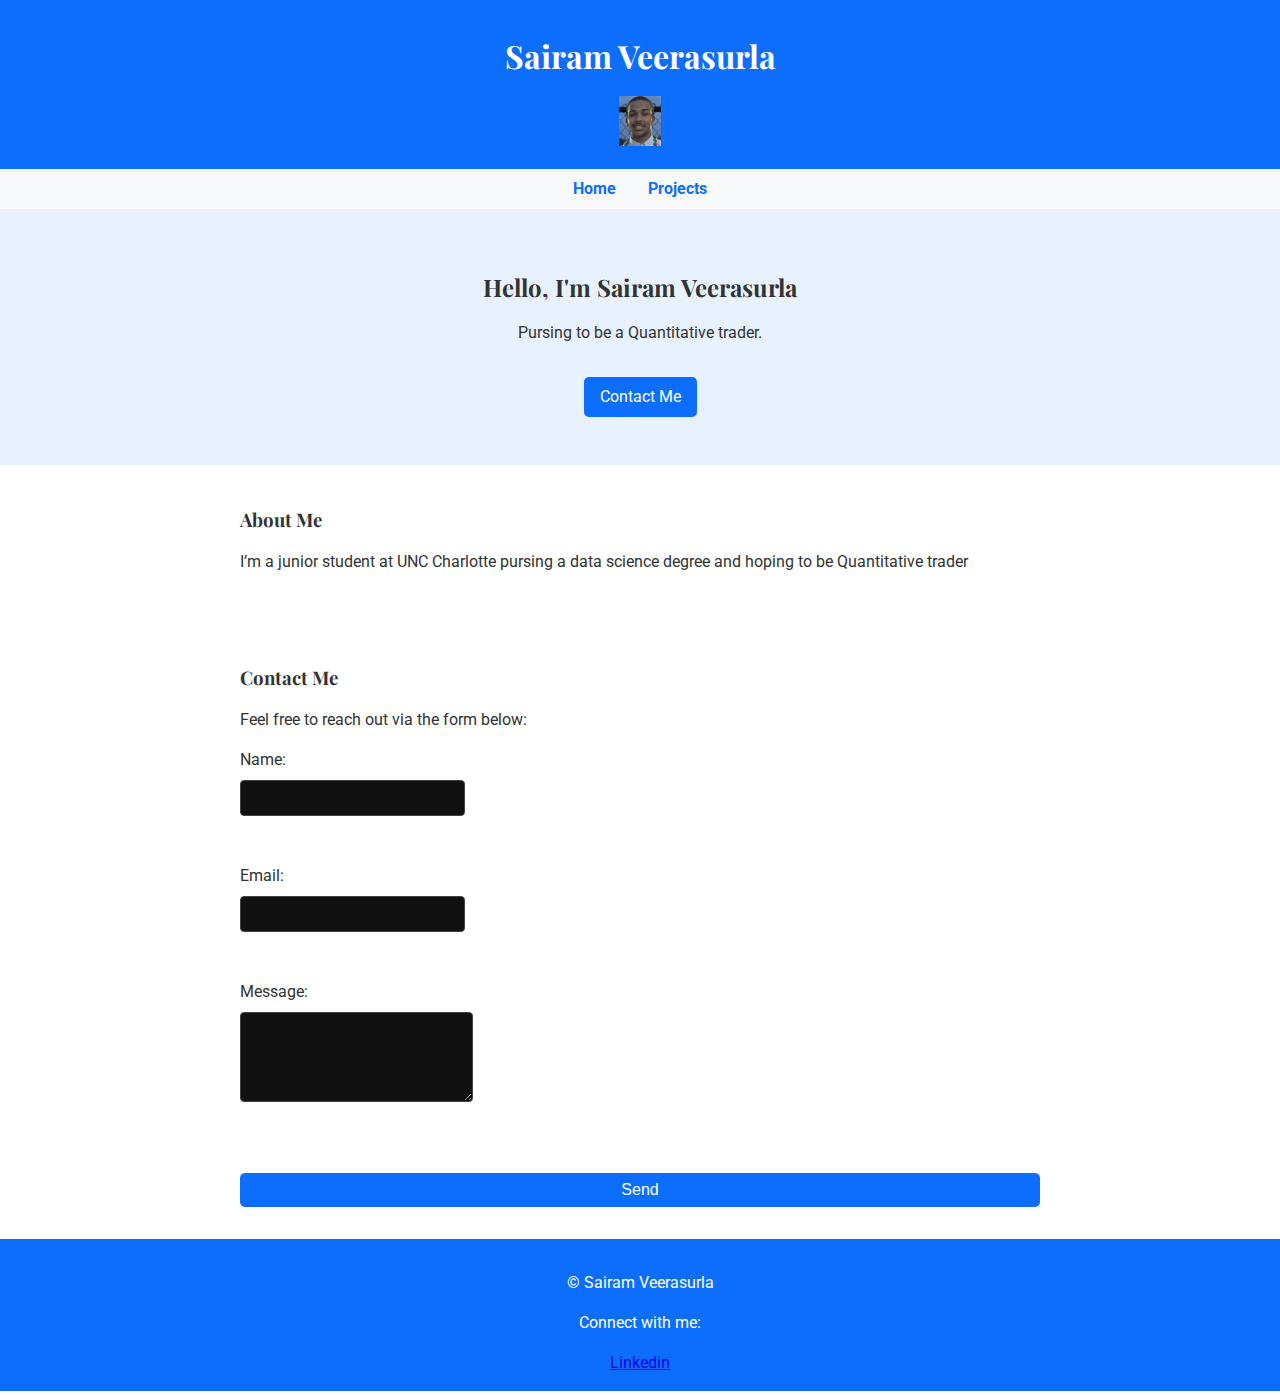
<file: index.html>
<!DOCTYPE html>
<html lang="en">
<head>
  <meta charset="UTF-8" />
  <meta name="viewport" content="width=device-width, initial-scale=1.0" />
  <title>Sairam Veerasurla - Portfolio</title>
  <link rel="stylesheet" href="./css/style.css" />
  <link href="https://fonts.googleapis.com/css2?family=Roboto&family=Playfair+Display&display=swap" rel="stylesheet" />
</head>
<body>

  <!-- HEADER -->
  <header>
    <h1>Sairam Veerasurla</h1>
    <img src="./images/IMG_1508.jpg" alt="Logo" style="max-height: 50px;" />
  </header>

  <!-- NAVIGATION -->
  <nav>
    <a href="./index.html">Home</a>
    <a href="./project.html">Projects</a>
  </nav>

  <!-- MAIN CONTENT -->
  <main>

    <!-- HERO SECTION -->
    <section class="hero">
      <h2>Hello, I'm Sairam Veerasurla</h2>
      <p>Pursing to be a Quantitative trader.</p>
      <a href="#contact" class="btn">Contact Me</a>
    </section>

    <!-- ABOUT SECTION -->
    <section class="about">
      <h3>About Me</h3>
      <p>I’m a junior student at UNC Charlotte pursing a data science degree and hoping to be Quantitative trader</p>
    </section>

    <!-- CONTACT SECTION -->
    <section class="contact" id="contact">
      <h3>Contact Me</h3>
      <p>Feel free to reach out via the form below:</p>
      <form>
        <label>Name:<br><input type="text" name="your name" required /></label><br><br>
        <label>Email:<br><input type="email" name="your email" required /></label><br><br>
        <label>Message:<br><textarea name="message" rows="4" required></textarea></label><br><br>
        <button type="submit">Send</button>
      </form>
    </section>

  </main>

  <!-- FOOTER -->
  <footer>
    <p>&copy; Sairam Veerasurla</p>
    <p>Connect with me:</p>
    <div class="socials">
      <a href="https://www.linkedin.com/in/sairam-veerasurla/">Linkedin</a> 
    </div>
  </footer>

</body>
</html>
</file>
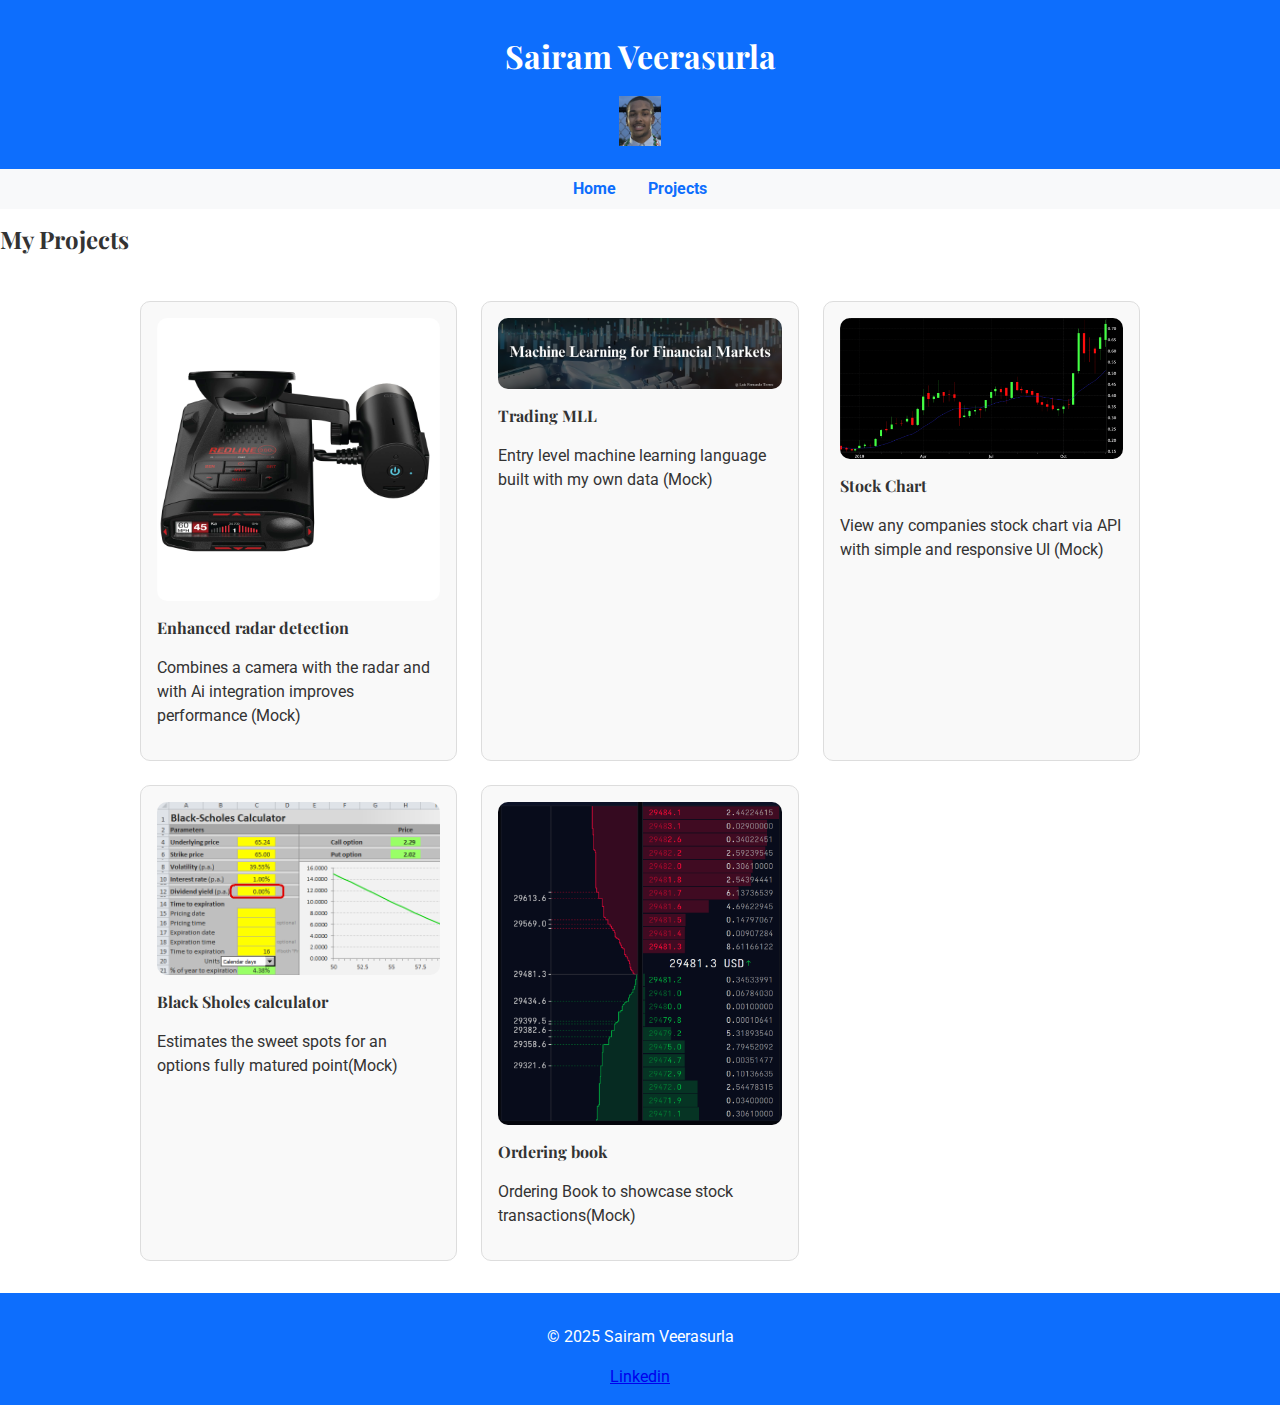
<file: project.html>
<!DOCTYPE html>
<html lang="en">
<head>
  <meta charset="UTF-8" />
  <meta name="viewport" content="width=device-width, initial-scale=1.0" />
  <title>My Projects</title>
  <link rel="stylesheet" href="./css/style.css" />
  <link href="https://fonts.googleapis.com/css2?family=Roboto&family=Playfair+Display&display=swap" rel="stylesheet" />
</head>
<body>

  <!-- HEADER -->
  <header>
    <h1>Sairam Veerasurla</h1>
    <img src="./images/IMG_1508.jpg" alt="Logo" style="max-height: 50px;" />
  </header>

  <!-- NAVIGATION -->
  <nav>
    <a href="./index.html">Home</a>
    <a href="./project.html">Projects</a>
  </nav>

  <!-- MAIN CONTENT -->
  <main>
    <h2>My Projects</h2>

    <div class="project-grid">

      <section class="project">
        <img src="./images/61BHuMAz1OL.jpg" alt="Project 1" />
        <h4>Enhanced radar detection</h4>
        <p>Combines a camera with the radar and with Ai integration improves performance (Mock)</p>
      </section>

      <section class="project">
        <img src="./images/X9JvlhI.png" alt="Project 2" />
        <h4>Trading MLL</h4>
        <p>Entry level machine learning language built with my own data (Mock)</p>
      </section>

      <section class="project">
        <img src="./images/WM-stock-chart-scaled.png" alt="Project 3" />
        <h4>Stock Chart</h4>
        <p>View any companies stock chart via API with simple and responsive UI (Mock)</p>
      </section>

      <section class="project">
        <img src="./images/set-parameters-dividend-yield.png" alt="Project 4" />
        <h4>Black Sholes calculator</h4>
        <p>Estimates the sweet spots for an options fully matured point(Mock)</p>
      </section>

      <section class="project">
        <img src="./images/img_Order_book_buy_sell_above_each_other.png" alt="Project 5" />
        <h4>Ordering book </h4>
        <p>Ordering Book to showcase stock transactions(Mock)</p>
      </section>

    </div>
  </main>

  <!-- FOOTER -->
  <footer>
    <p>&copy; 2025 Sairam Veerasurla</p>
    <div class="socials">
      <a href="https://www.linkedin.com/in/sairam-veerasurla/">Linkedin</a>
    </div>
  </footer>

</body>
</html>
</file>
<file: css/style.css>
/* Importing Google Fonts */
body {
  font-family: 'Roboto', sans-serif;
  line-height: 1.5;
  margin: 0;
  padding: 0;
  background-color: #ffffff;
  color: #333;
}

/* Headings */
h1, h2, h3, h4 {
  font-family: 'Playfair Display', serif;
  margin-top: 0.5em;
  margin-bottom: 0.5em;
}

/* Header & Footer */
header, footer {
  background-color: #0d6efd;
  color: white;
  text-align: center;
  padding: 1rem 0;
}

footer {
  position: relative;
  bottom: 0;
  width: 100%;
}

/* Navigation */
nav {
  display: flex;
  justify-content: center;
  background-color: #f8f9fa;
  padding: 0.5rem 0;
  gap: 2rem;
}

nav a {
  text-decoration: none;
  color: #0d6efd;
  font-weight: bold;
}

nav a:hover {
  color: #0056b3;
}

/* Hero */
.hero {
  background-color: #e7f1ff;
  text-align: center;
  padding: 3rem 1rem;
}

.hero .btn {
  display: inline-block;
  margin-top: 1rem;
  padding: 0.5rem 1rem;
  background-color: #0d6efd;
  color: white;
  border-radius: 5px;
  text-decoration: none;
}

.hero .btn:hover {
  background-color: #084298;
}

/* About Section */
.about, .contact {
  padding: 2rem;
  max-width: 800px;
  margin: auto;
}

/* Contact Form */
form {
  display: flex;
  flex-direction: column;
}

input, textarea, button {
  padding: 0.5rem;
  margin-top: 0.5rem;
  font-size: 1rem;
}

button {
  background-color: #0d6efd;
  color: white;
  border: none;
  border-radius: 5px;
  margin-top: 1rem;
}

button:hover {
  background-color: #0056b3;
}

/* Project Grid */
.project-grid {
  display: flex;
  flex-direction: column;
  gap: 2rem;
  padding: 2rem;
  max-width: 1000px;
  margin: auto;
}

.project {
  border: 1px solid #ddd;
  border-radius: 10px;
  overflow: hidden;
  background-color: #f9f9f9;
  padding: 1rem;
}

.project img {
  width: 100%;
  border-radius: 10px;
}

/* Responsive Multi-column Layout */
@media (min-width: 768px) {
  .project-grid {
    display: grid;
    grid-template-columns: repeat(auto-fit, minmax(300px, 1fr));
    gap: 1.5rem;
  }
  input, textarea {
  background-color: #111;
  color: white;
  border: 1px solid #444;
  border-radius: 4px;
}

input:focus, textarea:focus {
  outline: none;
  border-color: #0d6efd;
}

}
</file>
